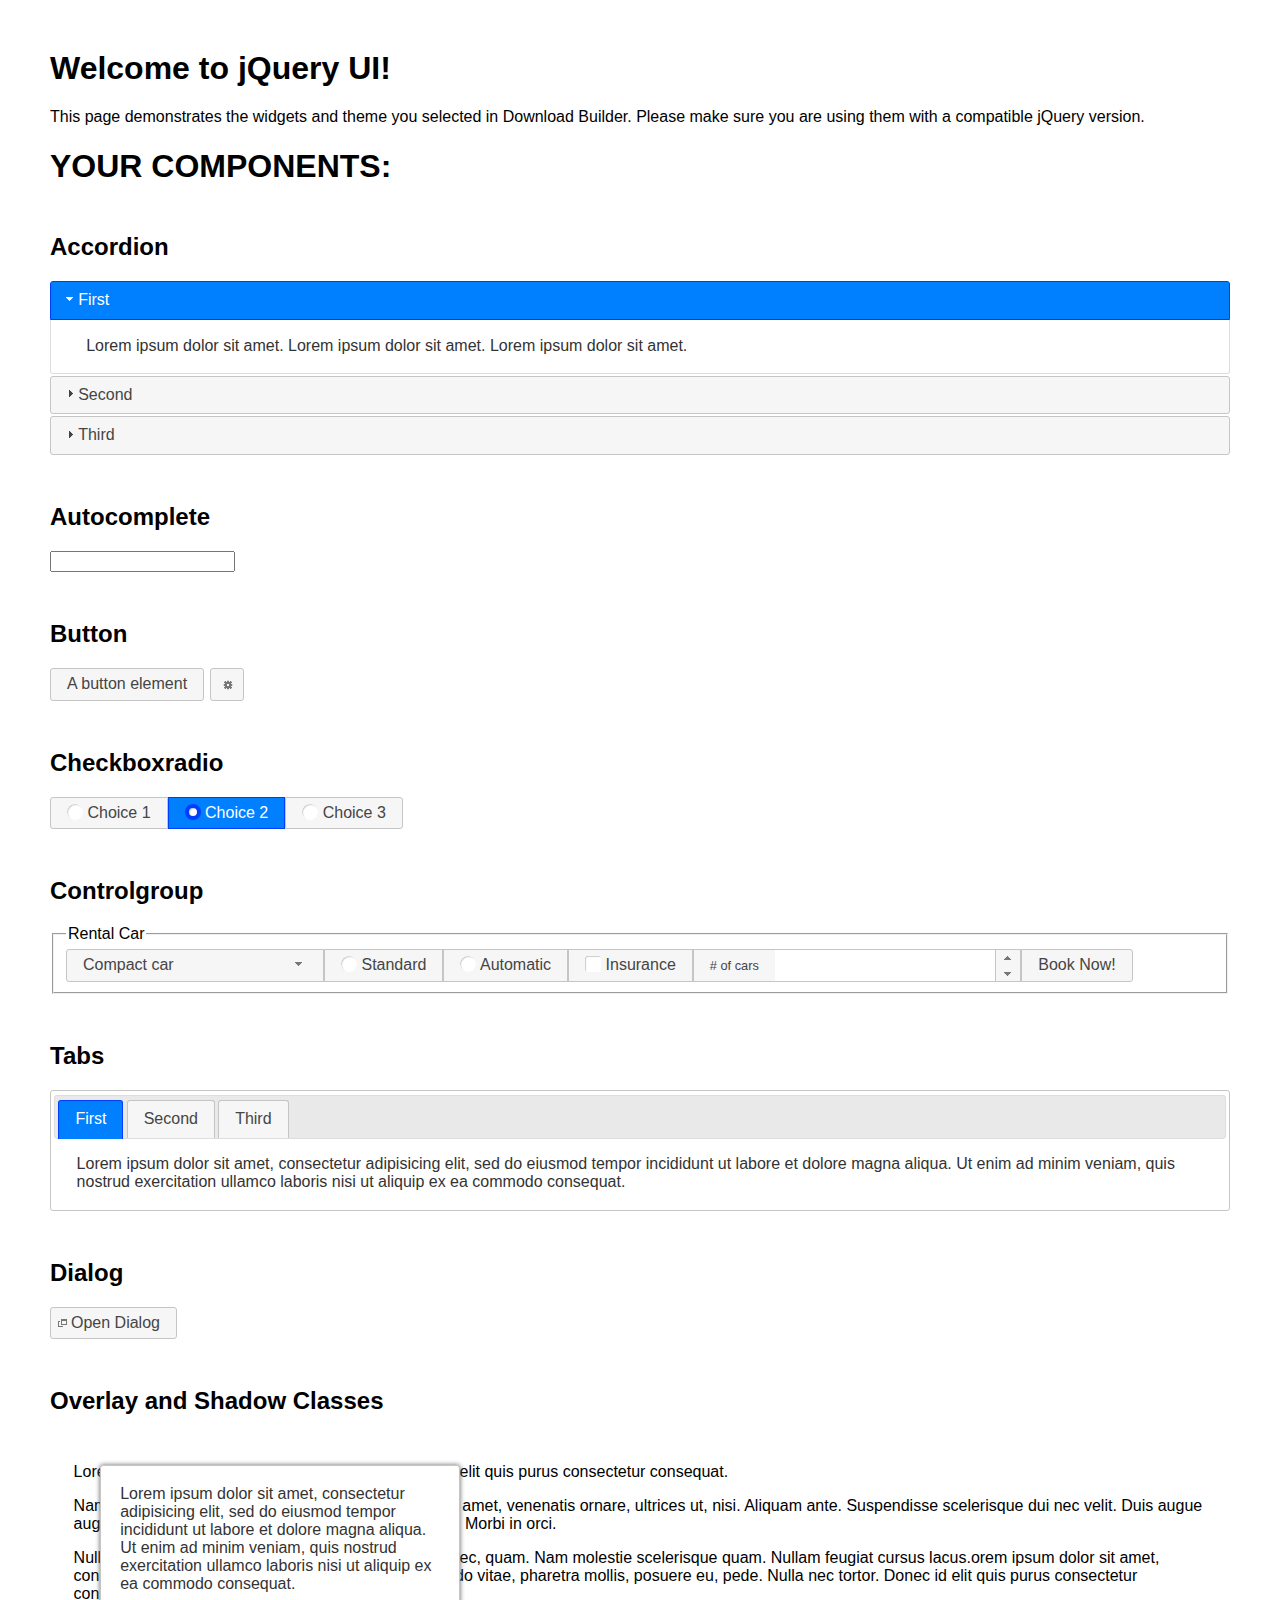
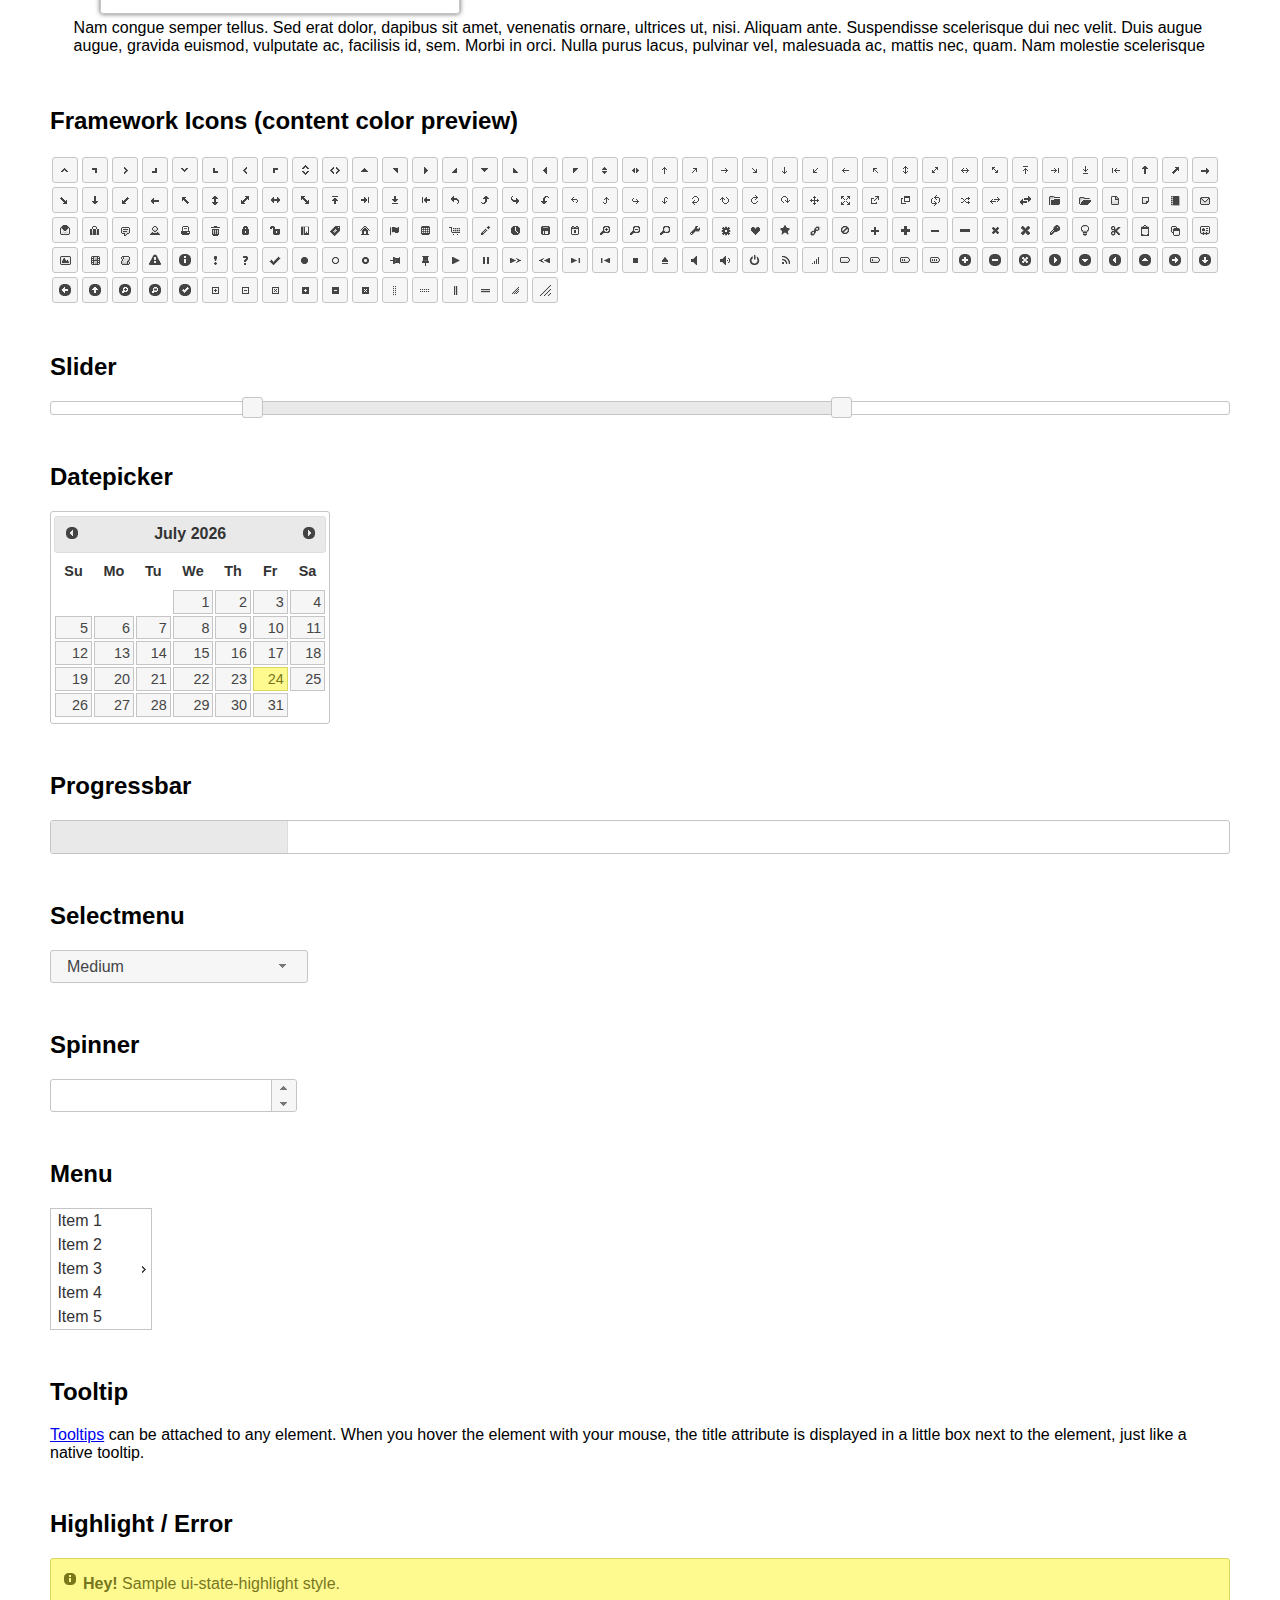
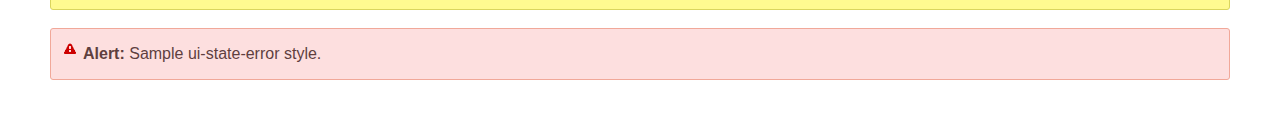
<file: js/jquery-ui-1.12.1/index.html>
<!doctype html>
<html lang="us">
<head>
	<meta charset="utf-8">
	<title>jQuery UI Example Page</title>
	<link href="jquery-ui.css" rel="stylesheet">
	<style>
	body{
		font-family: "Trebuchet MS", sans-serif;
		margin: 50px;
	}
	.demoHeaders {
		margin-top: 2em;
	}
	#dialog-link {
		padding: .4em 1em .4em 20px;
		text-decoration: none;
		position: relative;
	}
	#dialog-link span.ui-icon {
		margin: 0 5px 0 0;
		position: absolute;
		left: .2em;
		top: 50%;
		margin-top: -8px;
	}
	#icons {
		margin: 0;
		padding: 0;
	}
	#icons li {
		margin: 2px;
		position: relative;
		padding: 4px 0;
		cursor: pointer;
		float: left;
		list-style: none;
	}
	#icons span.ui-icon {
		float: left;
		margin: 0 4px;
	}
	.fakewindowcontain .ui-widget-overlay {
		position: absolute;
	}
	select {
		width: 200px;
	}
	</style>
</head>
<body>

<h1>Welcome to jQuery UI!</h1>

<div class="ui-widget">
	<p>This page demonstrates the widgets and theme you selected in Download Builder. Please make sure you are using them with a compatible jQuery version.</p>
</div>

<h1>YOUR COMPONENTS:</h1>


<!-- Accordion -->
<h2 class="demoHeaders">Accordion</h2>
<div id="accordion">
	<h3>First</h3>
	<div>Lorem ipsum dolor sit amet. Lorem ipsum dolor sit amet. Lorem ipsum dolor sit amet.</div>
	<h3>Second</h3>
	<div>Phasellus mattis tincidunt nibh.</div>
	<h3>Third</h3>
	<div>Nam dui erat, auctor a, dignissim quis.</div>
</div>



<!-- Autocomplete -->
<h2 class="demoHeaders">Autocomplete</h2>
<div>
	<input id="autocomplete" title="type &quot;a&quot;">
</div>



<!-- Button -->
<h2 class="demoHeaders">Button</h2>
<button id="button">A button element</button>
<button id="button-icon">An icon-only button</button>



<!-- Checkboxradio -->
<h2 class="demoHeaders">Checkboxradio</h2>
<form style="margin-top: 1em;">
	<div id="radioset">
		<input type="radio" id="radio1" name="radio"><label for="radio1">Choice 1</label>
		<input type="radio" id="radio2" name="radio" checked="checked"><label for="radio2">Choice 2</label>
		<input type="radio" id="radio3" name="radio"><label for="radio3">Choice 3</label>
	</div>
</form>



<!-- Controlgroup -->
<h2 class="demoHeaders">Controlgroup</h2>
<fieldset>
	<legend>Rental Car</legend>
	<div id="controlgroup">
		<select id="car-type">
			<option>Compact car</option>
			<option>Midsize car</option>
			<option>Full size car</option>
			<option>SUV</option>
			<option>Luxury</option>
			<option>Truck</option>
			<option>Van</option>
		</select>
		<label for="transmission-standard">Standard</label>
		<input type="radio" name="transmission" id="transmission-standard">
		<label for="transmission-automatic">Automatic</label>
		<input type="radio" name="transmission" id="transmission-automatic">
		<label for="insurance">Insurance</label>
		<input type="checkbox" name="insurance" id="insurance">
		<label for="horizontal-spinner" class="ui-controlgroup-label"># of cars</label>
		<input id="horizontal-spinner" class="ui-spinner-input">
		<button>Book Now!</button>
	</div>
</fieldset>



<!-- Tabs -->
<h2 class="demoHeaders">Tabs</h2>
<div id="tabs">
	<ul>
		<li><a href="#tabs-1">First</a></li>
		<li><a href="#tabs-2">Second</a></li>
		<li><a href="#tabs-3">Third</a></li>
	</ul>
	<div id="tabs-1">Lorem ipsum dolor sit amet, consectetur adipisicing elit, sed do eiusmod tempor incididunt ut labore et dolore magna aliqua. Ut enim ad minim veniam, quis nostrud exercitation ullamco laboris nisi ut aliquip ex ea commodo consequat.</div>
	<div id="tabs-2">Phasellus mattis tincidunt nibh. Cras orci urna, blandit id, pretium vel, aliquet ornare, felis. Maecenas scelerisque sem non nisl. Fusce sed lorem in enim dictum bibendum.</div>
	<div id="tabs-3">Nam dui erat, auctor a, dignissim quis, sollicitudin eu, felis. Pellentesque nisi urna, interdum eget, sagittis et, consequat vestibulum, lacus. Mauris porttitor ullamcorper augue.</div>
</div>



<h2 class="demoHeaders">Dialog</h2>
<p>
	<button id="dialog-link" class="ui-button ui-corner-all ui-widget">
		<span class="ui-icon ui-icon-newwin"></span>Open Dialog
	</button>
</p>

<h2 class="demoHeaders">Overlay and Shadow Classes</h2>
<div style="position: relative; width: 96%; height: 200px; padding:1% 2%; overflow:hidden;" class="fakewindowcontain">
	<p>Lorem ipsum dolor sit amet,  Nulla nec tortor. Donec id elit quis purus consectetur consequat. </p><p>Nam congue semper tellus. Sed erat dolor, dapibus sit amet, venenatis ornare, ultrices ut, nisi. Aliquam ante. Suspendisse scelerisque dui nec velit. Duis augue augue, gravida euismod, vulputate ac, facilisis id, sem. Morbi in orci. </p><p>Nulla purus lacus, pulvinar vel, malesuada ac, mattis nec, quam. Nam molestie scelerisque quam. Nullam feugiat cursus lacus.orem ipsum dolor sit amet, consectetur adipiscing elit. Donec libero risus, commodo vitae, pharetra mollis, posuere eu, pede. Nulla nec tortor. Donec id elit quis purus consectetur consequat. </p><p>Nam congue semper tellus. Sed erat dolor, dapibus sit amet, venenatis ornare, ultrices ut, nisi. Aliquam ante. Suspendisse scelerisque dui nec velit. Duis augue augue, gravida euismod, vulputate ac, facilisis id, sem. Morbi in orci. Nulla purus lacus, pulvinar vel, malesuada ac, mattis nec, quam. Nam molestie scelerisque quam. </p><p>Nullam feugiat cursus lacus.orem ipsum dolor sit amet, consectetur adipiscing elit. Donec libero risus, commodo vitae, pharetra mollis, posuere eu, pede. Nulla nec tortor. Donec id elit quis purus consectetur consequat. Nam congue semper tellus. Sed erat dolor, dapibus sit amet, venenatis ornare, ultrices ut, nisi. Aliquam ante. </p><p>Suspendisse scelerisque dui nec velit. Duis augue augue, gravida euismod, vulputate ac, facilisis id, sem. Morbi in orci. Nulla purus lacus, pulvinar vel, malesuada ac, mattis nec, quam. Nam molestie scelerisque quam. Nullam feugiat cursus lacus.orem ipsum dolor sit amet, consectetur adipiscing elit. Donec libero risus, commodo vitae, pharetra mollis, posuere eu, pede. Nulla nec tortor. Donec id elit quis purus consectetur consequat. Nam congue semper tellus. Sed erat dolor, dapibus sit amet, venenatis ornare, ultrices ut, nisi. </p>

	<!-- ui-dialog -->
	<div class="ui-widget-overlay ui-front"></div>
	<div style="position: absolute; width: 320px; left: 50px; top: 30px; padding: 1.2em" class="ui-widget ui-front ui-widget-content ui-corner-all ui-widget-shadow">
		Lorem ipsum dolor sit amet, consectetur adipisicing elit, sed do eiusmod tempor incididunt ut labore et dolore magna aliqua. Ut enim ad minim veniam, quis nostrud exercitation ullamco laboris nisi ut aliquip ex ea commodo consequat.
	</div>

</div>

<!-- ui-dialog -->
<div id="dialog" title="Dialog Title">
	<p>Lorem ipsum dolor sit amet, consectetur adipisicing elit, sed do eiusmod tempor incididunt ut labore et dolore magna aliqua. Ut enim ad minim veniam, quis nostrud exercitation ullamco laboris nisi ut aliquip ex ea commodo consequat.</p>
</div>



<h2 class="demoHeaders">Framework Icons (content color preview)</h2>
<ul id="icons" class="ui-widget ui-helper-clearfix">
	<li class="ui-state-default ui-corner-all" title=".ui-icon-caret-1-n"><span class="ui-icon ui-icon-caret-1-n"></span></li>
	<li class="ui-state-default ui-corner-all" title=".ui-icon-caret-1-ne"><span class="ui-icon ui-icon-caret-1-ne"></span></li>
	<li class="ui-state-default ui-corner-all" title=".ui-icon-caret-1-e"><span class="ui-icon ui-icon-caret-1-e"></span></li>
	<li class="ui-state-default ui-corner-all" title=".ui-icon-caret-1-se"><span class="ui-icon ui-icon-caret-1-se"></span></li>
	<li class="ui-state-default ui-corner-all" title=".ui-icon-caret-1-s"><span class="ui-icon ui-icon-caret-1-s"></span></li>
	<li class="ui-state-default ui-corner-all" title=".ui-icon-caret-1-sw"><span class="ui-icon ui-icon-caret-1-sw"></span></li>
	<li class="ui-state-default ui-corner-all" title=".ui-icon-caret-1-w"><span class="ui-icon ui-icon-caret-1-w"></span></li>
	<li class="ui-state-default ui-corner-all" title=".ui-icon-caret-1-nw"><span class="ui-icon ui-icon-caret-1-nw"></span></li>
	<li class="ui-state-default ui-corner-all" title=".ui-icon-caret-2-n-s"><span class="ui-icon ui-icon-caret-2-n-s"></span></li>
	<li class="ui-state-default ui-corner-all" title=".ui-icon-caret-2-e-w"><span class="ui-icon ui-icon-caret-2-e-w"></span></li>
	<li class="ui-state-default ui-corner-all" title=".ui-icon-triangle-1-n"><span class="ui-icon ui-icon-triangle-1-n"></span></li>
	<li class="ui-state-default ui-corner-all" title=".ui-icon-triangle-1-ne"><span class="ui-icon ui-icon-triangle-1-ne"></span></li>
	<li class="ui-state-default ui-corner-all" title=".ui-icon-triangle-1-e"><span class="ui-icon ui-icon-triangle-1-e"></span></li>
	<li class="ui-state-default ui-corner-all" title=".ui-icon-triangle-1-se"><span class="ui-icon ui-icon-triangle-1-se"></span></li>
	<li class="ui-state-default ui-corner-all" title=".ui-icon-triangle-1-s"><span class="ui-icon ui-icon-triangle-1-s"></span></li>
	<li class="ui-state-default ui-corner-all" title=".ui-icon-triangle-1-sw"><span class="ui-icon ui-icon-triangle-1-sw"></span></li>
	<li class="ui-state-default ui-corner-all" title=".ui-icon-triangle-1-w"><span class="ui-icon ui-icon-triangle-1-w"></span></li>
	<li class="ui-state-default ui-corner-all" title=".ui-icon-triangle-1-nw"><span class="ui-icon ui-icon-triangle-1-nw"></span></li>
	<li class="ui-state-default ui-corner-all" title=".ui-icon-triangle-2-n-s"><span class="ui-icon ui-icon-triangle-2-n-s"></span></li>
	<li class="ui-state-default ui-corner-all" title=".ui-icon-triangle-2-e-w"><span class="ui-icon ui-icon-triangle-2-e-w"></span></li>
	<li class="ui-state-default ui-corner-all" title=".ui-icon-arrow-1-n"><span class="ui-icon ui-icon-arrow-1-n"></span></li>
	<li class="ui-state-default ui-corner-all" title=".ui-icon-arrow-1-ne"><span class="ui-icon ui-icon-arrow-1-ne"></span></li>
	<li class="ui-state-default ui-corner-all" title=".ui-icon-arrow-1-e"><span class="ui-icon ui-icon-arrow-1-e"></span></li>
	<li class="ui-state-default ui-corner-all" title=".ui-icon-arrow-1-se"><span class="ui-icon ui-icon-arrow-1-se"></span></li>
	<li class="ui-state-default ui-corner-all" title=".ui-icon-arrow-1-s"><span class="ui-icon ui-icon-arrow-1-s"></span></li>
	<li class="ui-state-default ui-corner-all" title=".ui-icon-arrow-1-sw"><span class="ui-icon ui-icon-arrow-1-sw"></span></li>
	<li class="ui-state-default ui-corner-all" title=".ui-icon-arrow-1-w"><span class="ui-icon ui-icon-arrow-1-w"></span></li>
	<li class="ui-state-default ui-corner-all" title=".ui-icon-arrow-1-nw"><span class="ui-icon ui-icon-arrow-1-nw"></span></li>
	<li class="ui-state-default ui-corner-all" title=".ui-icon-arrow-2-n-s"><span class="ui-icon ui-icon-arrow-2-n-s"></span></li>
	<li class="ui-state-default ui-corner-all" title=".ui-icon-arrow-2-ne-sw"><span class="ui-icon ui-icon-arrow-2-ne-sw"></span></li>
	<li class="ui-state-default ui-corner-all" title=".ui-icon-arrow-2-e-w"><span class="ui-icon ui-icon-arrow-2-e-w"></span></li>
	<li class="ui-state-default ui-corner-all" title=".ui-icon-arrow-2-se-nw"><span class="ui-icon ui-icon-arrow-2-se-nw"></span></li>
	<li class="ui-state-default ui-corner-all" title=".ui-icon-arrowstop-1-n"><span class="ui-icon ui-icon-arrowstop-1-n"></span></li>
	<li class="ui-state-default ui-corner-all" title=".ui-icon-arrowstop-1-e"><span class="ui-icon ui-icon-arrowstop-1-e"></span></li>
	<li class="ui-state-default ui-corner-all" title=".ui-icon-arrowstop-1-s"><span class="ui-icon ui-icon-arrowstop-1-s"></span></li>
	<li class="ui-state-default ui-corner-all" title=".ui-icon-arrowstop-1-w"><span class="ui-icon ui-icon-arrowstop-1-w"></span></li>
	<li class="ui-state-default ui-corner-all" title=".ui-icon-arrowthick-1-n"><span class="ui-icon ui-icon-arrowthick-1-n"></span></li>
	<li class="ui-state-default ui-corner-all" title=".ui-icon-arrowthick-1-ne"><span class="ui-icon ui-icon-arrowthick-1-ne"></span></li>
	<li class="ui-state-default ui-corner-all" title=".ui-icon-arrowthick-1-e"><span class="ui-icon ui-icon-arrowthick-1-e"></span></li>
	<li class="ui-state-default ui-corner-all" title=".ui-icon-arrowthick-1-se"><span class="ui-icon ui-icon-arrowthick-1-se"></span></li>
	<li class="ui-state-default ui-corner-all" title=".ui-icon-arrowthick-1-s"><span class="ui-icon ui-icon-arrowthick-1-s"></span></li>
	<li class="ui-state-default ui-corner-all" title=".ui-icon-arrowthick-1-sw"><span class="ui-icon ui-icon-arrowthick-1-sw"></span></li>
	<li class="ui-state-default ui-corner-all" title=".ui-icon-arrowthick-1-w"><span class="ui-icon ui-icon-arrowthick-1-w"></span></li>
	<li class="ui-state-default ui-corner-all" title=".ui-icon-arrowthick-1-nw"><span class="ui-icon ui-icon-arrowthick-1-nw"></span></li>
	<li class="ui-state-default ui-corner-all" title=".ui-icon-arrowthick-2-n-s"><span class="ui-icon ui-icon-arrowthick-2-n-s"></span></li>
	<li class="ui-state-default ui-corner-all" title=".ui-icon-arrowthick-2-ne-sw"><span class="ui-icon ui-icon-arrowthick-2-ne-sw"></span></li>
	<li class="ui-state-default ui-corner-all" title=".ui-icon-arrowthick-2-e-w"><span class="ui-icon ui-icon-arrowthick-2-e-w"></span></li>
	<li class="ui-state-default ui-corner-all" title=".ui-icon-arrowthick-2-se-nw"><span class="ui-icon ui-icon-arrowthick-2-se-nw"></span></li>
	<li class="ui-state-default ui-corner-all" title=".ui-icon-arrowthickstop-1-n"><span class="ui-icon ui-icon-arrowthickstop-1-n"></span></li>
	<li class="ui-state-default ui-corner-all" title=".ui-icon-arrowthickstop-1-e"><span class="ui-icon ui-icon-arrowthickstop-1-e"></span></li>
	<li class="ui-state-default ui-corner-all" title=".ui-icon-arrowthickstop-1-s"><span class="ui-icon ui-icon-arrowthickstop-1-s"></span></li>
	<li class="ui-state-default ui-corner-all" title=".ui-icon-arrowthickstop-1-w"><span class="ui-icon ui-icon-arrowthickstop-1-w"></span></li>
	<li class="ui-state-default ui-corner-all" title=".ui-icon-arrowreturnthick-1-w"><span class="ui-icon ui-icon-arrowreturnthick-1-w"></span></li>
	<li class="ui-state-default ui-corner-all" title=".ui-icon-arrowreturnthick-1-n"><span class="ui-icon ui-icon-arrowreturnthick-1-n"></span></li>
	<li class="ui-state-default ui-corner-all" title=".ui-icon-arrowreturnthick-1-e"><span class="ui-icon ui-icon-arrowreturnthick-1-e"></span></li>
	<li class="ui-state-default ui-corner-all" title=".ui-icon-arrowreturnthick-1-s"><span class="ui-icon ui-icon-arrowreturnthick-1-s"></span></li>
	<li class="ui-state-default ui-corner-all" title=".ui-icon-arrowreturn-1-w"><span class="ui-icon ui-icon-arrowreturn-1-w"></span></li>
	<li class="ui-state-default ui-corner-all" title=".ui-icon-arrowreturn-1-n"><span class="ui-icon ui-icon-arrowreturn-1-n"></span></li>
	<li class="ui-state-default ui-corner-all" title=".ui-icon-arrowreturn-1-e"><span class="ui-icon ui-icon-arrowreturn-1-e"></span></li>
	<li class="ui-state-default ui-corner-all" title=".ui-icon-arrowreturn-1-s"><span class="ui-icon ui-icon-arrowreturn-1-s"></span></li>
	<li class="ui-state-default ui-corner-all" title=".ui-icon-arrowrefresh-1-w"><span class="ui-icon ui-icon-arrowrefresh-1-w"></span></li>
	<li class="ui-state-default ui-corner-all" title=".ui-icon-arrowrefresh-1-n"><span class="ui-icon ui-icon-arrowrefresh-1-n"></span></li>
	<li class="ui-state-default ui-corner-all" title=".ui-icon-arrowrefresh-1-e"><span class="ui-icon ui-icon-arrowrefresh-1-e"></span></li>
	<li class="ui-state-default ui-corner-all" title=".ui-icon-arrowrefresh-1-s"><span class="ui-icon ui-icon-arrowrefresh-1-s"></span></li>
	<li class="ui-state-default ui-corner-all" title=".ui-icon-arrow-4"><span class="ui-icon ui-icon-arrow-4"></span></li>
	<li class="ui-state-default ui-corner-all" title=".ui-icon-arrow-4-diag"><span class="ui-icon ui-icon-arrow-4-diag"></span></li>
	<li class="ui-state-default ui-corner-all" title=".ui-icon-extlink"><span class="ui-icon ui-icon-extlink"></span></li>
	<li class="ui-state-default ui-corner-all" title=".ui-icon-newwin"><span class="ui-icon ui-icon-newwin"></span></li>
	<li class="ui-state-default ui-corner-all" title=".ui-icon-refresh"><span class="ui-icon ui-icon-refresh"></span></li>
	<li class="ui-state-default ui-corner-all" title=".ui-icon-shuffle"><span class="ui-icon ui-icon-shuffle"></span></li>
	<li class="ui-state-default ui-corner-all" title=".ui-icon-transfer-e-w"><span class="ui-icon ui-icon-transfer-e-w"></span></li>
	<li class="ui-state-default ui-corner-all" title=".ui-icon-transferthick-e-w"><span class="ui-icon ui-icon-transferthick-e-w"></span></li>
	<li class="ui-state-default ui-corner-all" title=".ui-icon-folder-collapsed"><span class="ui-icon ui-icon-folder-collapsed"></span></li>
	<li class="ui-state-default ui-corner-all" title=".ui-icon-folder-open"><span class="ui-icon ui-icon-folder-open"></span></li>
	<li class="ui-state-default ui-corner-all" title=".ui-icon-document"><span class="ui-icon ui-icon-document"></span></li>
	<li class="ui-state-default ui-corner-all" title=".ui-icon-document-b"><span class="ui-icon ui-icon-document-b"></span></li>
	<li class="ui-state-default ui-corner-all" title=".ui-icon-note"><span class="ui-icon ui-icon-note"></span></li>
	<li class="ui-state-default ui-corner-all" title=".ui-icon-mail-closed"><span class="ui-icon ui-icon-mail-closed"></span></li>
	<li class="ui-state-default ui-corner-all" title=".ui-icon-mail-open"><span class="ui-icon ui-icon-mail-open"></span></li>
	<li class="ui-state-default ui-corner-all" title=".ui-icon-suitcase"><span class="ui-icon ui-icon-suitcase"></span></li>
	<li class="ui-state-default ui-corner-all" title=".ui-icon-comment"><span class="ui-icon ui-icon-comment"></span></li>
	<li class="ui-state-default ui-corner-all" title=".ui-icon-person"><span class="ui-icon ui-icon-person"></span></li>
	<li class="ui-state-default ui-corner-all" title=".ui-icon-print"><span class="ui-icon ui-icon-print"></span></li>
	<li class="ui-state-default ui-corner-all" title=".ui-icon-trash"><span class="ui-icon ui-icon-trash"></span></li>
	<li class="ui-state-default ui-corner-all" title=".ui-icon-locked"><span class="ui-icon ui-icon-locked"></span></li>
	<li class="ui-state-default ui-corner-all" title=".ui-icon-unlocked"><span class="ui-icon ui-icon-unlocked"></span></li>
	<li class="ui-state-default ui-corner-all" title=".ui-icon-bookmark"><span class="ui-icon ui-icon-bookmark"></span></li>
	<li class="ui-state-default ui-corner-all" title=".ui-icon-tag"><span class="ui-icon ui-icon-tag"></span></li>
	<li class="ui-state-default ui-corner-all" title=".ui-icon-home"><span class="ui-icon ui-icon-home"></span></li>
	<li class="ui-state-default ui-corner-all" title=".ui-icon-flag"><span class="ui-icon ui-icon-flag"></span></li>
	<li class="ui-state-default ui-corner-all" title=".ui-icon-calculator"><span class="ui-icon ui-icon-calculator"></span></li>
	<li class="ui-state-default ui-corner-all" title=".ui-icon-cart"><span class="ui-icon ui-icon-cart"></span></li>
	<li class="ui-state-default ui-corner-all" title=".ui-icon-pencil"><span class="ui-icon ui-icon-pencil"></span></li>
	<li class="ui-state-default ui-corner-all" title=".ui-icon-clock"><span class="ui-icon ui-icon-clock"></span></li>
	<li class="ui-state-default ui-corner-all" title=".ui-icon-disk"><span class="ui-icon ui-icon-disk"></span></li>
	<li class="ui-state-default ui-corner-all" title=".ui-icon-calendar"><span class="ui-icon ui-icon-calendar"></span></li>
	<li class="ui-state-default ui-corner-all" title=".ui-icon-zoomin"><span class="ui-icon ui-icon-zoomin"></span></li>
	<li class="ui-state-default ui-corner-all" title=".ui-icon-zoomout"><span class="ui-icon ui-icon-zoomout"></span></li>
	<li class="ui-state-default ui-corner-all" title=".ui-icon-search"><span class="ui-icon ui-icon-search"></span></li>
	<li class="ui-state-default ui-corner-all" title=".ui-icon-wrench"><span class="ui-icon ui-icon-wrench"></span></li>
	<li class="ui-state-default ui-corner-all" title=".ui-icon-gear"><span class="ui-icon ui-icon-gear"></span></li>
	<li class="ui-state-default ui-corner-all" title=".ui-icon-heart"><span class="ui-icon ui-icon-heart"></span></li>
	<li class="ui-state-default ui-corner-all" title=".ui-icon-star"><span class="ui-icon ui-icon-star"></span></li>
	<li class="ui-state-default ui-corner-all" title=".ui-icon-link"><span class="ui-icon ui-icon-link"></span></li>
	<li class="ui-state-default ui-corner-all" title=".ui-icon-cancel"><span class="ui-icon ui-icon-cancel"></span></li>
	<li class="ui-state-default ui-corner-all" title=".ui-icon-plus"><span class="ui-icon ui-icon-plus"></span></li>
	<li class="ui-state-default ui-corner-all" title=".ui-icon-plusthick"><span class="ui-icon ui-icon-plusthick"></span></li>
	<li class="ui-state-default ui-corner-all" title=".ui-icon-minus"><span class="ui-icon ui-icon-minus"></span></li>
	<li class="ui-state-default ui-corner-all" title=".ui-icon-minusthick"><span class="ui-icon ui-icon-minusthick"></span></li>
	<li class="ui-state-default ui-corner-all" title=".ui-icon-close"><span class="ui-icon ui-icon-close"></span></li>
	<li class="ui-state-default ui-corner-all" title=".ui-icon-closethick"><span class="ui-icon ui-icon-closethick"></span></li>
	<li class="ui-state-default ui-corner-all" title=".ui-icon-key"><span class="ui-icon ui-icon-key"></span></li>
	<li class="ui-state-default ui-corner-all" title=".ui-icon-lightbulb"><span class="ui-icon ui-icon-lightbulb"></span></li>
	<li class="ui-state-default ui-corner-all" title=".ui-icon-scissors"><span class="ui-icon ui-icon-scissors"></span></li>
	<li class="ui-state-default ui-corner-all" title=".ui-icon-clipboard"><span class="ui-icon ui-icon-clipboard"></span></li>
	<li class="ui-state-default ui-corner-all" title=".ui-icon-copy"><span class="ui-icon ui-icon-copy"></span></li>
	<li class="ui-state-default ui-corner-all" title=".ui-icon-contact"><span class="ui-icon ui-icon-contact"></span></li>
	<li class="ui-state-default ui-corner-all" title=".ui-icon-image"><span class="ui-icon ui-icon-image"></span></li>
	<li class="ui-state-default ui-corner-all" title=".ui-icon-video"><span class="ui-icon ui-icon-video"></span></li>
	<li class="ui-state-default ui-corner-all" title=".ui-icon-script"><span class="ui-icon ui-icon-script"></span></li>
	<li class="ui-state-default ui-corner-all" title=".ui-icon-alert"><span class="ui-icon ui-icon-alert"></span></li>
	<li class="ui-state-default ui-corner-all" title=".ui-icon-info"><span class="ui-icon ui-icon-info"></span></li>
	<li class="ui-state-default ui-corner-all" title=".ui-icon-notice"><span class="ui-icon ui-icon-notice"></span></li>
	<li class="ui-state-default ui-corner-all" title=".ui-icon-help"><span class="ui-icon ui-icon-help"></span></li>
	<li class="ui-state-default ui-corner-all" title=".ui-icon-check"><span class="ui-icon ui-icon-check"></span></li>
	<li class="ui-state-default ui-corner-all" title=".ui-icon-bullet"><span class="ui-icon ui-icon-bullet"></span></li>
	<li class="ui-state-default ui-corner-all" title=".ui-icon-radio-off"><span class="ui-icon ui-icon-radio-off"></span></li>
	<li class="ui-state-default ui-corner-all" title=".ui-icon-radio-on"><span class="ui-icon ui-icon-radio-on"></span></li>
	<li class="ui-state-default ui-corner-all" title=".ui-icon-pin-w"><span class="ui-icon ui-icon-pin-w"></span></li>
	<li class="ui-state-default ui-corner-all" title=".ui-icon-pin-s"><span class="ui-icon ui-icon-pin-s"></span></li>
	<li class="ui-state-default ui-corner-all" title=".ui-icon-play"><span class="ui-icon ui-icon-play"></span></li>
	<li class="ui-state-default ui-corner-all" title=".ui-icon-pause"><span class="ui-icon ui-icon-pause"></span></li>
	<li class="ui-state-default ui-corner-all" title=".ui-icon-seek-next"><span class="ui-icon ui-icon-seek-next"></span></li>
	<li class="ui-state-default ui-corner-all" title=".ui-icon-seek-prev"><span class="ui-icon ui-icon-seek-prev"></span></li>
	<li class="ui-state-default ui-corner-all" title=".ui-icon-seek-end"><span class="ui-icon ui-icon-seek-end"></span></li>
	<li class="ui-state-default ui-corner-all" title=".ui-icon-seek-first"><span class="ui-icon ui-icon-seek-first"></span></li>
	<li class="ui-state-default ui-corner-all" title=".ui-icon-stop"><span class="ui-icon ui-icon-stop"></span></li>
	<li class="ui-state-default ui-corner-all" title=".ui-icon-eject"><span class="ui-icon ui-icon-eject"></span></li>
	<li class="ui-state-default ui-corner-all" title=".ui-icon-volume-off"><span class="ui-icon ui-icon-volume-off"></span></li>
	<li class="ui-state-default ui-corner-all" title=".ui-icon-volume-on"><span class="ui-icon ui-icon-volume-on"></span></li>
	<li class="ui-state-default ui-corner-all" title=".ui-icon-power"><span class="ui-icon ui-icon-power"></span></li>
	<li class="ui-state-default ui-corner-all" title=".ui-icon-signal-diag"><span class="ui-icon ui-icon-signal-diag"></span></li>
	<li class="ui-state-default ui-corner-all" title=".ui-icon-signal"><span class="ui-icon ui-icon-signal"></span></li>
	<li class="ui-state-default ui-corner-all" title=".ui-icon-battery-0"><span class="ui-icon ui-icon-battery-0"></span></li>
	<li class="ui-state-default ui-corner-all" title=".ui-icon-battery-1"><span class="ui-icon ui-icon-battery-1"></span></li>
	<li class="ui-state-default ui-corner-all" title=".ui-icon-battery-2"><span class="ui-icon ui-icon-battery-2"></span></li>
	<li class="ui-state-default ui-corner-all" title=".ui-icon-battery-3"><span class="ui-icon ui-icon-battery-3"></span></li>
	<li class="ui-state-default ui-corner-all" title=".ui-icon-circle-plus"><span class="ui-icon ui-icon-circle-plus"></span></li>
	<li class="ui-state-default ui-corner-all" title=".ui-icon-circle-minus"><span class="ui-icon ui-icon-circle-minus"></span></li>
	<li class="ui-state-default ui-corner-all" title=".ui-icon-circle-close"><span class="ui-icon ui-icon-circle-close"></span></li>
	<li class="ui-state-default ui-corner-all" title=".ui-icon-circle-triangle-e"><span class="ui-icon ui-icon-circle-triangle-e"></span></li>
	<li class="ui-state-default ui-corner-all" title=".ui-icon-circle-triangle-s"><span class="ui-icon ui-icon-circle-triangle-s"></span></li>
	<li class="ui-state-default ui-corner-all" title=".ui-icon-circle-triangle-w"><span class="ui-icon ui-icon-circle-triangle-w"></span></li>
	<li class="ui-state-default ui-corner-all" title=".ui-icon-circle-triangle-n"><span class="ui-icon ui-icon-circle-triangle-n"></span></li>
	<li class="ui-state-default ui-corner-all" title=".ui-icon-circle-arrow-e"><span class="ui-icon ui-icon-circle-arrow-e"></span></li>
	<li class="ui-state-default ui-corner-all" title=".ui-icon-circle-arrow-s"><span class="ui-icon ui-icon-circle-arrow-s"></span></li>
	<li class="ui-state-default ui-corner-all" title=".ui-icon-circle-arrow-w"><span class="ui-icon ui-icon-circle-arrow-w"></span></li>
	<li class="ui-state-default ui-corner-all" title=".ui-icon-circle-arrow-n"><span class="ui-icon ui-icon-circle-arrow-n"></span></li>
	<li class="ui-state-default ui-corner-all" title=".ui-icon-circle-zoomin"><span class="ui-icon ui-icon-circle-zoomin"></span></li>
	<li class="ui-state-default ui-corner-all" title=".ui-icon-circle-zoomout"><span class="ui-icon ui-icon-circle-zoomout"></span></li>
	<li class="ui-state-default ui-corner-all" title=".ui-icon-circle-check"><span class="ui-icon ui-icon-circle-check"></span></li>
	<li class="ui-state-default ui-corner-all" title=".ui-icon-circlesmall-plus"><span class="ui-icon ui-icon-circlesmall-plus"></span></li>
	<li class="ui-state-default ui-corner-all" title=".ui-icon-circlesmall-minus"><span class="ui-icon ui-icon-circlesmall-minus"></span></li>
	<li class="ui-state-default ui-corner-all" title=".ui-icon-circlesmall-close"><span class="ui-icon ui-icon-circlesmall-close"></span></li>
	<li class="ui-state-default ui-corner-all" title=".ui-icon-squaresmall-plus"><span class="ui-icon ui-icon-squaresmall-plus"></span></li>
	<li class="ui-state-default ui-corner-all" title=".ui-icon-squaresmall-minus"><span class="ui-icon ui-icon-squaresmall-minus"></span></li>
	<li class="ui-state-default ui-corner-all" title=".ui-icon-squaresmall-close"><span class="ui-icon ui-icon-squaresmall-close"></span></li>
	<li class="ui-state-default ui-corner-all" title=".ui-icon-grip-dotted-vertical"><span class="ui-icon ui-icon-grip-dotted-vertical"></span></li>
	<li class="ui-state-default ui-corner-all" title=".ui-icon-grip-dotted-horizontal"><span class="ui-icon ui-icon-grip-dotted-horizontal"></span></li>
	<li class="ui-state-default ui-corner-all" title=".ui-icon-grip-solid-vertical"><span class="ui-icon ui-icon-grip-solid-vertical"></span></li>
	<li class="ui-state-default ui-corner-all" title=".ui-icon-grip-solid-horizontal"><span class="ui-icon ui-icon-grip-solid-horizontal"></span></li>
	<li class="ui-state-default ui-corner-all" title=".ui-icon-gripsmall-diagonal-se"><span class="ui-icon ui-icon-gripsmall-diagonal-se"></span></li>
	<li class="ui-state-default ui-corner-all" title=".ui-icon-grip-diagonal-se"><span class="ui-icon ui-icon-grip-diagonal-se"></span></li>
</ul>


<!-- Slider -->
<h2 class="demoHeaders">Slider</h2>
<div id="slider"></div>



<!-- Datepicker -->
<h2 class="demoHeaders">Datepicker</h2>
<div id="datepicker"></div>



<!-- Progressbar -->
<h2 class="demoHeaders">Progressbar</h2>
<div id="progressbar"></div>



<!-- Progressbar -->
<h2 class="demoHeaders">Selectmenu</h2>
<select id="selectmenu">
	<option>Slower</option>
	<option>Slow</option>
	<option selected="selected">Medium</option>
	<option>Fast</option>
	<option>Faster</option>
</select>



<!-- Spinner -->
<h2 class="demoHeaders">Spinner</h2>
<input id="spinner">



<!-- Menu -->
<h2 class="demoHeaders">Menu</h2>
<ul style="width:100px;" id="menu">
	<li><div>Item 1</div></li>
	<li><div>Item 2</div></li>
	<li><div>Item 3</div>
		<ul>
			<li><div>Item 3-1</div></li>
			<li><div>Item 3-2</div></li>
			<li><div>Item 3-3</div></li>
			<li><div>Item 3-4</div></li>
			<li><div>Item 3-5</div></li>
		</ul>
	</li>
	<li><div>Item 4</div></li>
	<li><div>Item 5</div></li>
</ul>



<!-- Tooltip -->
<h2 class="demoHeaders">Tooltip</h2>
<p id="tooltip">
	<a href="#" title="That&apos;s what this widget is">Tooltips</a> can be attached to any element. When you hover
the element with your mouse, the title attribute is displayed in a little box next to the element, just like a native tooltip.
</p>


<!-- Highlight / Error -->
<h2 class="demoHeaders">Highlight / Error</h2>
<div class="ui-widget">
	<div class="ui-state-highlight ui-corner-all" style="margin-top: 20px; padding: 0 .7em;">
		<p><span class="ui-icon ui-icon-info" style="float: left; margin-right: .3em;"></span>
		<strong>Hey!</strong> Sample ui-state-highlight style.</p>
	</div>
</div>
<br>
<div class="ui-widget">
	<div class="ui-state-error ui-corner-all" style="padding: 0 .7em;">
		<p><span class="ui-icon ui-icon-alert" style="float: left; margin-right: .3em;"></span>
		<strong>Alert:</strong> Sample ui-state-error style.</p>
	</div>
</div>

<script src="external/jquery/jquery.js"></script>
<script src="jquery-ui.js"></script>
<script>

$( "#accordion" ).accordion();



var availableTags = [
	"ActionScript",
	"AppleScript",
	"Asp",
	"BASIC",
	"C",
	"C++",
	"Clojure",
	"COBOL",
	"ColdFusion",
	"Erlang",
	"Fortran",
	"Groovy",
	"Haskell",
	"Java",
	"JavaScript",
	"Lisp",
	"Perl",
	"PHP",
	"Python",
	"Ruby",
	"Scala",
	"Scheme"
];
$( "#autocomplete" ).autocomplete({
	source: availableTags
});



$( "#button" ).button();
$( "#button-icon" ).button({
	icon: "ui-icon-gear",
	showLabel: false
});



$( "#radioset" ).buttonset();



$( "#controlgroup" ).controlgroup();



$( "#tabs" ).tabs();



$( "#dialog" ).dialog({
	autoOpen: false,
	width: 400,
	buttons: [
		{
			text: "Ok",
			click: function() {
				$( this ).dialog( "close" );
			}
		},
		{
			text: "Cancel",
			click: function() {
				$( this ).dialog( "close" );
			}
		}
	]
});

// Link to open the dialog
$( "#dialog-link" ).click(function( event ) {
	$( "#dialog" ).dialog( "open" );
	event.preventDefault();
});



$( "#datepicker" ).datepicker({
	inline: true
});



$( "#slider" ).slider({
	range: true,
	values: [ 17, 67 ]
});



$( "#progressbar" ).progressbar({
	value: 20
});



$( "#spinner" ).spinner();



$( "#menu" ).menu();



$( "#tooltip" ).tooltip();



$( "#selectmenu" ).selectmenu();


// Hover states on the static widgets
$( "#dialog-link, #icons li" ).hover(
	function() {
		$( this ).addClass( "ui-state-hover" );
	},
	function() {
		$( this ).removeClass( "ui-state-hover" );
	}
);
</script>
</body>
</html>
</file>
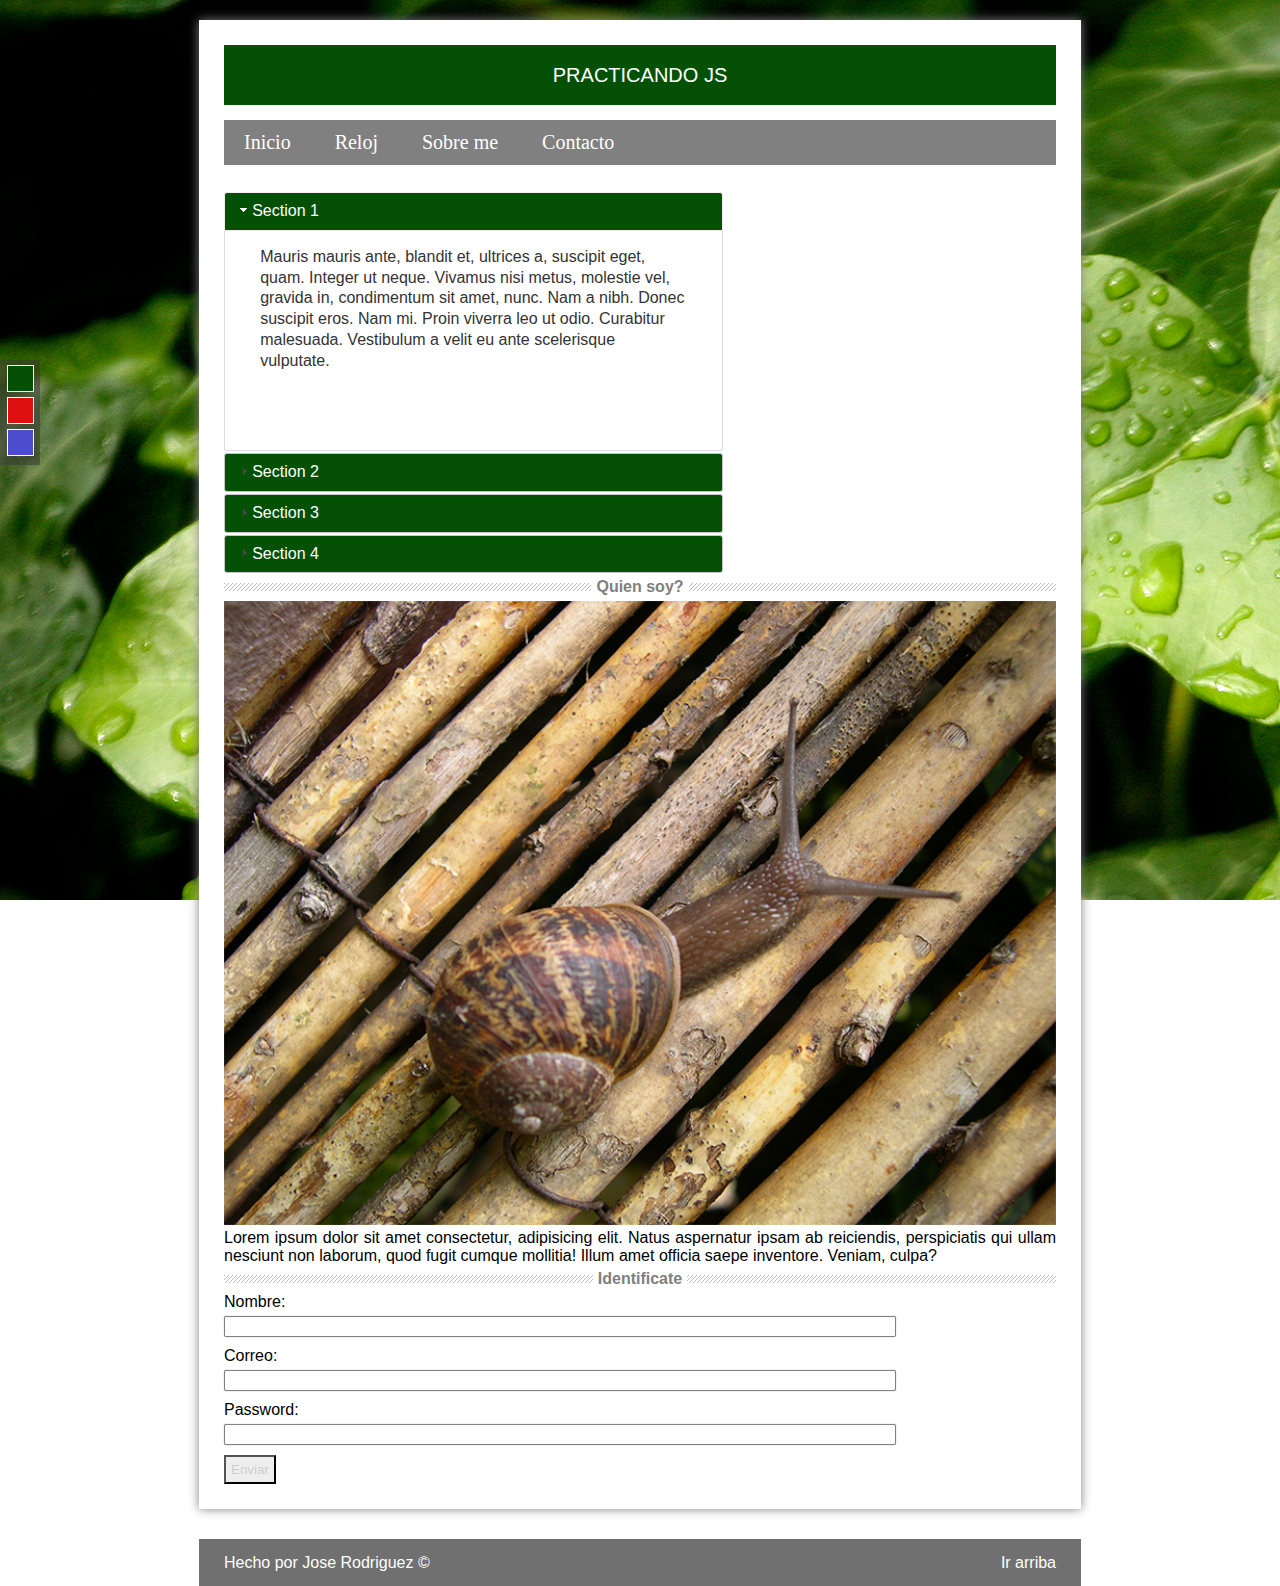
<file: presentacion.html>
<!DOCTYPE html>
<html lang="en">
<head>
    <meta charset="UTF-8">
    <meta name="viewport" content="width=device-width, initial-scale=1.0">
    <meta http-equiv="X-UA-Compatible" content="ie=edge">
    <title>Proyecto JS</title>

   <!--Jquery-->
    <script src="https://ajax.googleapis.com/ajax/libs/jquery/3.1.1/jquery.min.js"></script>
   <!--Jquery UI-->
   <link rel="stylesheet" href="js/jquery-ui-1.12.1/jquery-ui.min.css">
   <link rel="stylesheet" href="js/jquery-ui-1.12.1/jquery-ui.structure.min.css">
   <link rel="stylesheet" href="js/jquery-ui-1.12.1/jquery-ui.theme.min.css">
   <script src="js/jquery-ui-1.12.1/jquery-ui.min.js"></script>

    <link rel="stylesheet" href="css/estilos.css">
    <link id='theme' rel="stylesheet" href="css/green.css">
    <script src="js/main.js"></script>
</head>
<body>
    <div id="select-theme">
        <div id="to-green"></div>
        <div id="to-red"></div>
        <div id="to-blue"></div>
    </div>

        <!--lienzo-->
        <section id="lienzo">
            <!--Header y logo-->
            <section id="header">
                <header>
                    <div class="logo fondo">
                        PRACTICANDO JS
                    </div>
                </header>
                <nav id="navegador">
                    <ul class="listado">
                        <li><a href="index.html">Inicio</a></li>
                        <li><a href="reloj.html">Reloj</a></li>
                        <li><a href="presentacion.html">Sobre me</a></li>    
                        <li><a href="contacto.html">Contacto</a></li>
                    </ul>
                </nav>
            </section>
            
            <!--Contenido-->
            <section id="contenido">
               <div id="box">
                  <div id="acordeon">
                    <h3 class="fondo">Section 1</h3>
                    <div>
                        <p>
                        Mauris mauris ante, blandit et, ultrices a, suscipit eget, quam. Integer
                        ut neque. Vivamus nisi metus, molestie vel, gravida in, condimentum sit
                        amet, nunc. Nam a nibh. Donec suscipit eros. Nam mi. Proin viverra leo ut
                        odio. Curabitur malesuada. Vestibulum a velit eu ante scelerisque vulputate.
                        </p>
                    </div>
                    <h3 class="fondo">Section 2</h3>
                    <div>
                        <p>
                        Sed non urna. Donec et ante. Phasellus eu ligula. Vestibulum sit amet
                        purus. Vivamus hendrerit, dolor at aliquet laoreet, mauris turpis porttitor
                        velit, faucibus interdum tellus libero ac justo. Vivamus non quam. In
                        suscipit faucibus urna.
                        </p>
                    </div>
                    <h3 class="fondo">Section 3</h3>
                    <div>
                        <p>
                        Nam enim risus, molestie et, porta ac, aliquam ac, risus. Quisque lobortis.
                        Phasellus pellentesque purus in massa. Aenean in pede. Phasellus ac libero
                        ac tellus pellentesque semper. Sed ac felis. Sed commodo, magna quis
                        lacinia ornare, quam ante aliquam nisi, eu iaculis leo purus venenatis dui.
                        </p>
                        <ul>
                        <li>List item one</li>
                        <li>List item two</li>
                        <li>List item three</li>
                        </ul>
                    </div>
                    <h3 class="fondo">Section 4</h3>
                    <div>
                        <p>
                        Cras dictum. Pellentesque habitant morbi tristique senectus et netus
                        et malesuada fames ac turpis egestas. Vestibulum ante ipsum primis in
                        faucibus orci luctus et ultrices posuere cubilia Curae; Aenean lacinia
                        mauris vel est.
                        </p>
                        <p>
                        Suspendisse eu nisl. Nullam ut libero. Integer dignissim consequat lectus.
                        Class aptent taciti sociosqu ad litora torquent per conubia nostra, per
                        inceptos himenaeos.
                        </p>
                    </div>
                  </div>
                </div>    
            </section>
            <aside class="sider"> 
              <div class="about">
                  <h4>
                    <span> Quien soy?</span>
                  </h4>
                  <img src="img/caracol.jpg"/>
                  <p>Lorem ipsum dolor sit amet consectetur, adipisicing elit. Natus aspernatur ipsam ab reiciendis, perspiciatis qui ullam nesciunt non laborum, quod fugit cumque mollitia! Illum amet officia saepe inventore. Veniam, culpa?</p>
              </div> 
              <div class="login">
                <h4>
                    <span>Identificate</span>
                </h4>
                    <form action="">
                        <label for="nombre">Nombre: </label>
                        <input type="text" id="form_nombre" name="nombre">
                        <label for="correo">Correo: </label>
                        <input type="email" id="correo" name="correo">
                        <label for="password">Password: </label>
                        <input type="password" id="password" name="password">
                        <input type="button" value="Enviar" id='boton-enviar'>
                    </form>
                
              </div>     
            </aside>
            <div class="clearfix"></div>
        </section>
        <footer class="footer">
            Hecho por Jose Rodriguez &copy
            <a href="#" class="subir">Ir arriba</a>
        </footer>
    
</body>
</html>
</file>
<file: css/estilos.css>
*{
    margin: 0;
    padding-left: 0px;
}

.fondo{
    /*background: green;*/
    color: white !important
}

#lienzo{
width: 65%;
/*height: 700px;*/
margin: 0px auto;
background: white;
margin-top: 20px;
padding: 25px;
box-shadow: 0px 0px 10px gray;
}
/*Header*/
#header{
    padding: 0;
    
    
}
.logo{
    /*height: 40px;
    width: 40%;*/
    border: 1px;
    line-height: 40px;
    font-size: 20px;
    text-align: center;
    font-family: Helvetica, sans-serif;
    padding: 10px;
    color: white;
}

#navegador{
    background: gray;
    /*height: 45px;*/
    margin-top: 15px;   
}



#navegador ul li{
    list-style: none;
    display: inline-block;
    height: 45px;
    line-height: 45px;
    padding-right: 20px;
    padding-left: 20px;
    font-size: 20px;
    cursor: pointer;
}
#navegador ul li a{
    text-decoration: none;
    color: white;
}
.nav-item{
    color: white !important
}


/*Slider*/
.bx-wrapper, .bx-viewport{
    height: 250px !important;
   /* width: 100% !important;*/
}

.slider{
    margin-top: 20px;
    /*height: 23em;*/
    margin-bottom: 10px
}


/*Post*/
#contenido{
    padding: 0;
}
#posts{
    /*width: 60%;*/
    float: left;
    font-family: Arial, Helvetica, sans-serif;
}
.clearfix{
    content: "";
    display: block;
    clear: both;
}

.post{
    padding: 7px;
    margin-bottom: 20px;
}
 h2{
    font-size: 20px;
    color:#333;
}
.post .date{
    color: gray;
    margin-top: 10px;
    display: block;
}
.post p{
    margin-top: 20px;
    margin-bottom: 20px;
    line-height: 20px;
    text-align: justify;
}
.boton{
    padding: 15px 0px;
}
.button-more{
    padding: 15px;
    color: white;
    background: green;
    margin-bottom: 15px;
    cursor: pointer;
}

/*Aside*/
.sider{
    font-family:helvetica, arial;
    /*width: 31%;*/
    float: right;
    padding: 0
}
.sider h4{
    text-align: center;
    margin-top: 10px;
    margin-bottom: 10px;
    line-height: 8px;
    color: gray;
    background: url('../img/lines.png') repeat-x
}
.sider h4 span{
    background: white;
    padding: 5px;
}
.sider img{
   width: 100%; 
}
.sider p{
    text-align: justify;
    font-family: helvetica, arial;
}
form input[type='text'],
form input[type='password'],
form input[type='email'],
form input[type='number'],
select{
    padding: 2px;
    border-radius: 2px;
    border: 1px solid gray;
    width: 80%;
    margin-bottom: 10px;
    margin-top: 5px;
    box-shadow: 0px 0px 1px gray;
    display:block;
}
#boton-enviar{
    padding: 5px;
    background:#eee;
    color:#3333;
    cursor: pointer;
}

/*Footer*/
.footer{
    width: 65%;
    color: white;
    background: rgba(51, 51, 51, 0.70);
    height: 47px;
    font-family: Arial, Helvetica, sans-serif;
    line-height: 47px;
    margin: 0 auto;
    margin-top: 30px;
    padding-left: 25px;
    padding-right: 25px;
}

/*Selector de themes*/
#select-theme{
    position: fixed;
    top: 40%;
    width: 40px;
    height: 105px;
    background: rgba(51, 51, 51, 0.50)
}
#to-green,
#to-red,
#to-blue{
    width: 25px;
    height: 25px;
    border: 1px solid white;
    margin: 0 auto;
    margin-top: 5px;
    margin-bottom: 5px;
    cursor: pointer;
}
#to-green{
    background: rgb(4, 80, 4);

}
#to-blue{
    background:rgb(76, 76, 206);
}
#to-red{
    background: rgb(221, 15, 15);
}

/*Scroll*/
.subir{
    text-decoration: none;
    color: white;
    float: right;
}
/*Acordeon*/
#box{
    margin-top: 25px;
    width: 60%;
    float: left;
}
.ui-state-active{
    border: 1px solid #eee;
}

/*Reloj*/
#reloj{
    width: 60%;
    float: left;
    margin-top: 25px;
    
}
#reloj-1{
    font-size: 50px;
    font-weight: bold;
    font-family: Arial, Helvetica, sans-serif;
    color: #333;
    border: 5px dashed #333;
    display: inline-block;
    padding: 10px;
    margin-left: 30%;
    margin-top: 150px; 
}

/*Formulario Contacto*/
#form_box{
    margin-top: 45px;
    float: left;
    width: 45%;
}
#form_box label{
    display: block
}
#form_box h2{
    margin-bottom: 10px;
}
/*
@media only screen and (max-width: 480px) and (min-width: 320px)  {  
    .logo{
        height: 40px;
        width: 93%;
        border: 1px;
        line-height: 40px;
        font-size: 15px;
        text-align: center;
        font-family: Helvetica, sans-serif;
        padding: 10px;
        color: white;
    }
    .about p, .about h4{
        display: none
    }
   
   
} 
@media only screen and (max-width: 1024px) and (min-width: 480px)  {  
    .logo{
        font-size: 20px;
        width: 60%; 
    }
}*/
</file>
<file: css/green.css>
body{
    background: url('../img/hojas.jpg');
    background-attachment: fixed;
}
.fondo{
    background: rgb(4, 80, 4);
    color: white !important
}
#navegador ul li:hover{
    background: rgb(4, 80, 4);
    transition: 0.8s;
}
#reloj-1{
    font-size: 50px;
    font-weight: bold;
    font-family: Arial, Helvetica, sans-serif;
    color: rgb(4, 80, 4);
    border: 5px dashed rgb(4, 80, 4);
    display: inline-block;
    padding: 10px;
    margin-left: 30%;
    margin-top: 150px; 
}
</file>
